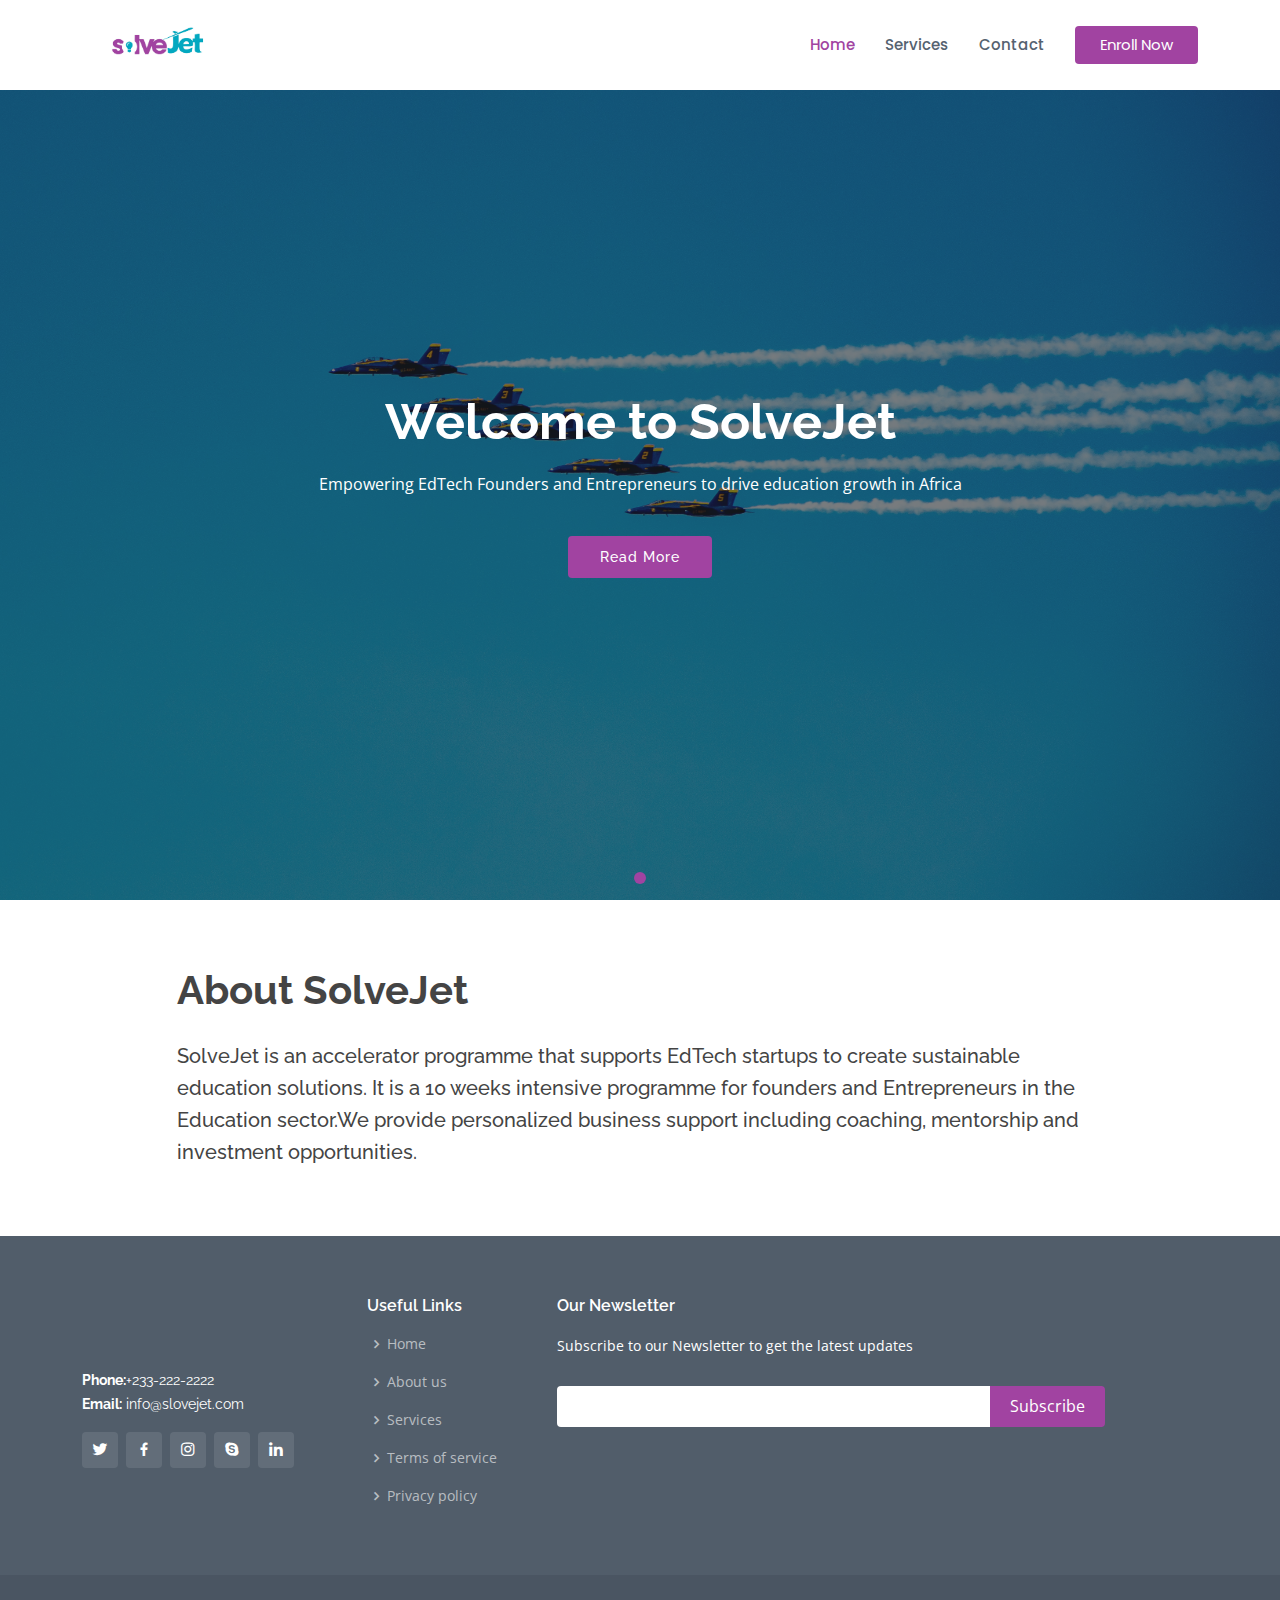
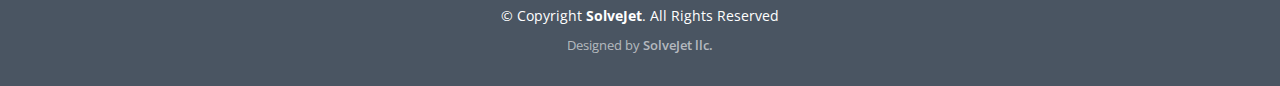
<file: index.html>
<!DOCTYPE html>
<html lang="en">

<head>
  <meta charset="utf-8">
  <meta content="width=device-width, initial-scale=1.0" name="viewport">

  <title>SolveJet - Index</title>
  <meta content="" name="description">
  <meta content="" name="keywords">

  <!-- Favicons -->
  <link href="assets/img/favicon.png" rel="icon">
  <link href="assets/img/apple-touch-icon.png" rel="apple-touch-icon">

  <!-- Google Fonts -->
  <link href="https://fonts.googleapis.com/css?family=Open+Sans:300,300i,400,400i,600,600i,700,700i|Raleway:300,300i,400,400i,500,500i,600,600i,700,700i|Poppins:300,300i,400,400i,500,500i,600,600i,700,700i" rel="stylesheet">

  <!-- Vendor CSS Files -->
  <link href="assets/vendor/animate.css/animate.min.css" rel="stylesheet">
  <link href="assets/vendor/bootstrap/css/bootstrap.min.css" rel="stylesheet">
  <link href="assets/vendor/bootstrap-icons/bootstrap-icons.css" rel="stylesheet">
  <link href="assets/vendor/boxicons/css/boxicons.min.css" rel="stylesheet">
  <link href="assets/vendor/glightbox/css/glightbox.min.css" rel="stylesheet">
  <link href="assets/vendor/remixicon/remixicon.css" rel="stylesheet">
  <link href="assets/vendor/swiper/swiper-bundle.min.css" rel="stylesheet">

  <!-- Template Main CSS File -->
  <link href="assets/css/style.css" rel="stylesheet">

  <!-- =======================================================
  * Template Name: Sailor - v4.7.0
  * Template URL: https://bootstrapmade.com/sailor-free-bootstrap-theme/
  * Author: BootstrapMade.com
  * License: https://bootstrapmade.com/license/
  ======================================================== -->
</head>

<body>

  <!-- ======= Header ======= -->
  <header id="header" class="fixed-top d-flex align-items-center">
    <div class="container d-flex align-items-center">
       <a href="index.html" class="logo me-auto"><img src="assets/img/my logo.png" alt="" class="img-fluid"></a>

      <nav id="navbar" class="navbar">
        <ul>
          <li><a href="index.html" class="active">Home</a></li>
          <li><a href="services.html">Services</a></li>
          <li><a href="contact.html">Contact</a></li>
          <li><a href="index.html" class="getstarted">Enroll Now</a></li>
        </ul>
        <i class="bi bi-list mobile-nav-toggle"></i>
      </nav><!-- .navbar -->

    </div>
  </header><!-- End Header -->

  <!-- ======= Hero Section ======= -->
  <section id="hero">
    <div id="heroCarousel" data-bs-interval="5000" class="carousel slide carousel-fade" data-bs-ride="carousel">

      <ol class="carousel-indicators" id="hero-carousel-indicators"></ol>

      <div class="carousel-inner" role="listbox">

        <!-- Slide 1 -->
        <div class="carousel-item active" style="background-image: url(/assets/img/slide/background.jpg)">
          <div class="carousel-container">
            <div class="container">
              <h2 class="animate__animated animate__fadeInDown">Welcome to <span>SolveJet</span></h2>
              <p class="animate__animated animate__fadeInUp">Empowering EdTech Founders and Entrepreneurs to drive education growth in Africa</p>
              <a href="#about" class="btn-get-started animate__animated animate__fadeInUp scrollto">Read More</a>
            </div>
          </div>
        </div>
      </div>
    </div>
  </section><!-- End Hero -->

  <main id="main">

    <!-- ======= About Section ======= -->
    <section id="about" class="about">
      <div class="container">

        <div class="row flex justify-content-center content">
          <div class="col-lg-10">
            <h2>About SolveJet</h2>
            <h3>SolveJet is an accelerator programme that supports EdTech startups to create sustainable education solutions. It is a 10 weeks intensive programme for founders and Entrepreneurs in the Education sector.We provide personalized business support including coaching, mentorship and investment opportunities.</h3>
          </div>          
        </div>
      </div>
    </section><!-- End About Section -->

  <!-- ======= Footer ======= -->
  <footer id="footer">
    <div class="footer-top">
      <div class="container">
        <div class="row">

          <div class="col-lg-3 col-md-6">
            <div class="footer-info" >   
              <p>
                 <br><br><br>
                <strong>Phone:</strong>+233-222-2222<br>
                <strong>Email:</strong> info@slovejet.com<br>
              </p>
              <div class="social-links mt-3">
                <a href="#" class="twitter"><i class="bx bxl-twitter"></i></a>
                <a href="#" class="facebook"><i class="bx bxl-facebook"></i></a>
                <a href="#" class="instagram"><i class="bx bxl-instagram"></i></a>
                <a href="#" class="google-plus"><i class="bx bxl-skype"></i></a>
                <a href="#" class="linkedin"><i class="bx bxl-linkedin"></i></a>
              </div>
            </div>
          </div>

          <div class="col-lg-2 col-md-6 footer-links">
            <h4>Useful Links</h4>
            <ul>
              <li><i class="bx bx-chevron-right"></i> <a href="#">Home</a></li>
              <li><i class="bx bx-chevron-right"></i> <a href="#">About us</a></li>
              <li><i class="bx bx-chevron-right"></i> <a href="#">Services</a></li>
              <li><i class="bx bx-chevron-right"></i> <a href="#">Terms of service</a></li>
              <li><i class="bx bx-chevron-right"></i> <a href="#">Privacy policy</a></li>
            </ul>
          </div>


          <div class="col-lg-6 col-md-6 footer-newsletter">
            <h4>Our Newsletter</h4>
            <p>Subscribe to our Newsletter to get the latest updates</p>
            <form action="" method="post">
              <input type="email" name="email"><input type="submit" value="Subscribe">
            </form>

          </div>

        </div>
      </div>
    </div>

    <div class="container">
      <div class="copyright">
        &copy; Copyright <strong><span>SolveJet</span></strong>. All Rights Reserved
      </div>
      <div class="credits">
        <!-- All the links in the footer should remain intact. -->
        <!-- You can delete the links only if you purchased the pro version. -->
        <!-- Licensing information: https://bootstrapmade.com/license/ -->
        <!-- Purchase the pro version with working PHP/AJAX contact form: https://bootstrapmade.com/sailor-free-bootstrap-theme/ -->
        Designed by <a href="#">SolveJet llc.</a>
      </div>
    </div>
  </footer><!-- End Footer -->

  <a href="#" class="back-to-top d-flex align-items-center justify-content-center"><i class="bi bi-arrow-up-short"></i></a>

  <!-- Vendor JS Files -->
  <script src="assets/vendor/bootstrap/js/bootstrap.bundle.min.js"></script>
  <script src="assets/vendor/glightbox/js/glightbox.min.js"></script>
  <script src="assets/vendor/isotope-layout/isotope.pkgd.min.js"></script>
  <script src="assets/vendor/swiper/swiper-bundle.min.js"></script>
  <script src="assets/vendor/waypoints/noframework.waypoints.js"></script>
  <script src="assets/vendor/php-email-form/validate.js"></script>

  <!-- Template Main JS File -->
  <script src="assets/js/main.js"></script>

</body>

</html>
</file>
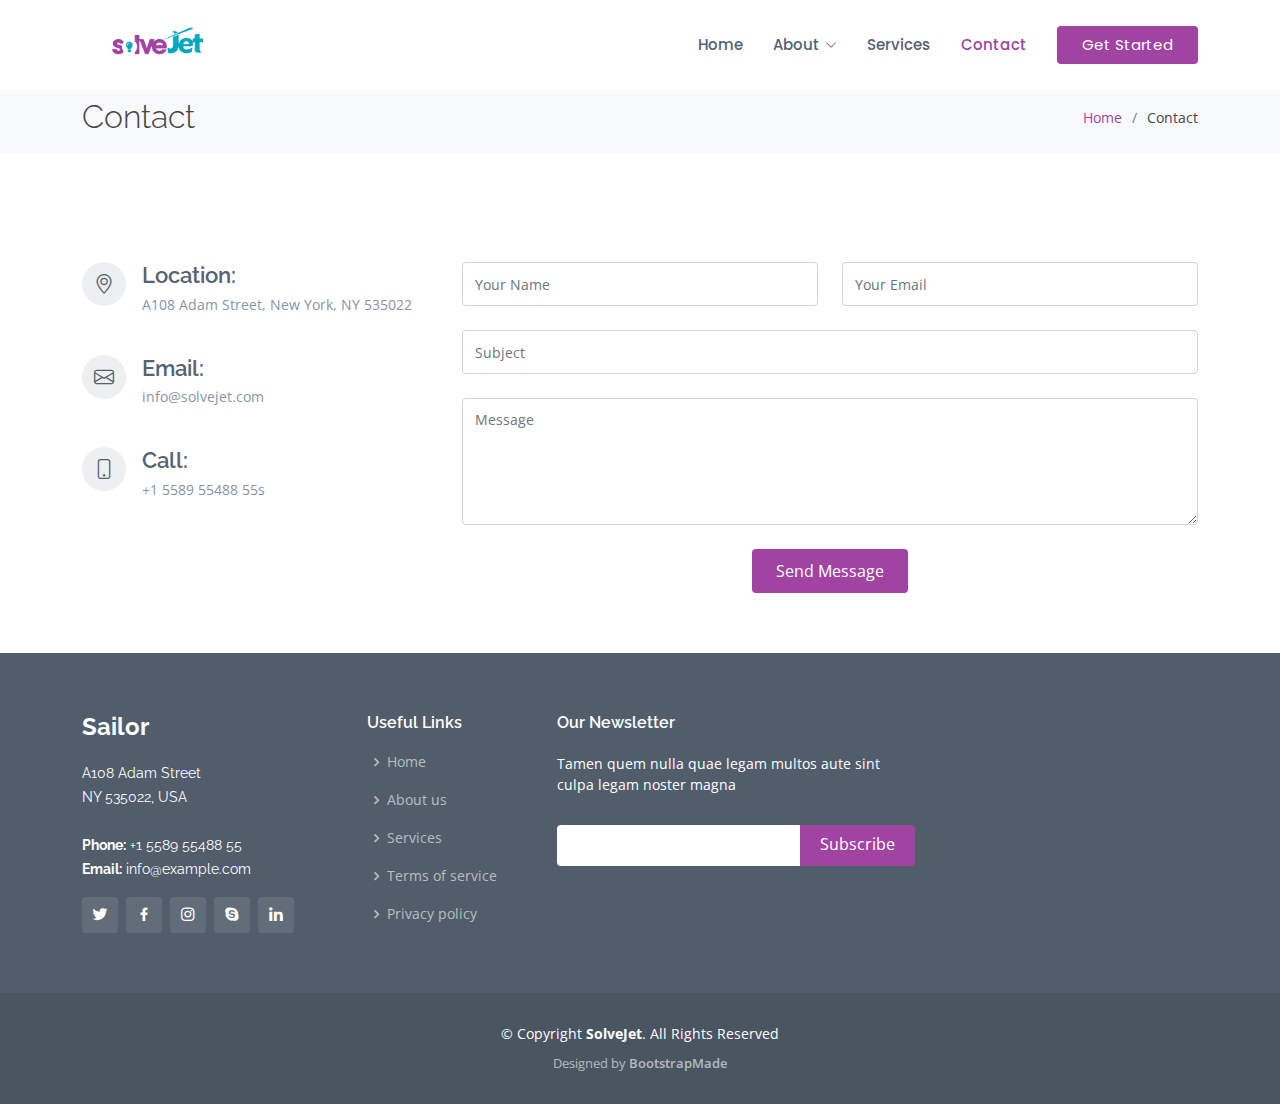
<file: contact.html>
<!DOCTYPE html>
<html lang="en">
	<head>
		<meta charset="utf-8" />
		<meta content="width=device-width, initial-scale=1.0" name="viewport" />

		<title>Contact - Solvejet</title>
		<meta content="" name="description" />
		<meta content="" name="keywords" />

		<!-- Favicons -->
		<link href="assets/img/favicon.png" rel="icon" />
		<link href="assets/img/apple-touch-icon.png" rel="apple-touch-icon" />

		<!-- Google Fonts -->
		<link href="https://fonts.googleapis.com/css?family=Open+Sans:300,300i,400,400i,600,600i,700,700i|Raleway:300,300i,400,400i,500,500i,600,600i,700,700i|Poppins:300,300i,400,400i,500,500i,600,600i,700,700i" rel="stylesheet" />

		<!-- Vendor CSS Files -->
		<link href="assets/vendor/animate.css/animate.min.css" rel="stylesheet" />
		<link href="assets/vendor/bootstrap/css/bootstrap.min.css" rel="stylesheet" />
		<link href="assets/vendor/bootstrap-icons/bootstrap-icons.css" rel="stylesheet" />
		<link href="assets/vendor/boxicons/css/boxicons.min.css" rel="stylesheet" />
		<link href="assets/vendor/glightbox/css/glightbox.min.css" rel="stylesheet" />
		<link href="assets/vendor/remixicon/remixicon.css" rel="stylesheet" />
		<link href="assets/vendor/swiper/swiper-bundle.min.css" rel="stylesheet" />

		<!-- Template Main CSS File -->
		<link href="assets/css/style.css" rel="stylesheet" />

		<!-- =======================================================
  * Template Name: Sailor - v4.7.0
  * Template URL: https://bootstrapmade.com/sailor-free-bootstrap-theme/
  * Author: BootstrapMade.com
  * License: https://bootstrapmade.com/license/
  ======================================================== -->
	</head>

	<body>
		<!-- ======= Header ======= -->
		<header id="header" class="fixed-top d-flex align-items-center">
			<div class="container d-flex align-items-center">
				<a href="index.html" class="logo me-auto"><img src="/assets/img/my logo.png" alt="" class="img-fluid" /></a>

				<nav id="navbar" class="navbar">
					<ul>
						<li><a href="index.html">Home</a></li>

						<li class="dropdown">
							<a href="#"><span>About</span> <i class="bi bi-chevron-down"></i></a>
							<ul>
								<li><a href="about.html">About</a></li>
								<li><a href="team.html">Team</a></li>
							</ul>
						</li>
						<li><a href="services.html">Services</a></li>
						<li><a href="contact.html" class="active">Contact</a></li>
						<li><a href="index.html" class="getstarted">Get Started</a></li>
					</ul>
					<i class="bi bi-list mobile-nav-toggle"></i>
				</nav>
				<!-- .navbar -->
			</div>
		</header>
		<!-- End Header -->

		<main id="main">
			<!-- ======= Breadcrumbs ======= -->
			<section id="breadcrumbs" class="breadcrumbs">
				<div class="container">
					<div class="d-flex justify-content-between align-items-center">
						<h2>Contact</h2>
						<ol>
							<li><a href="index.html">Home</a></li>
							<li>Contact</li>
						</ol>
					</div>
				</div>
			</section>
			<!-- End Breadcrumbs -->

			<!-- ======= Contact Section ======= -->
			<section id="contact" class="contact">
				<div class="container">
					<div class="row mt-5">
						<div class="col-lg-4">
							<div class="info">
								<div class="address">
									<i class="bi bi-geo-alt"></i>
									<h4>Location:</h4>
									<p>A108 Adam Street, New York, NY 535022</p>
								</div>

								<div class="email">
									<i class="bi bi-envelope"></i>
									<h4>Email:</h4>
									<p>info@solvejet.com</p>
								</div>

								<div class="phone">
									<i class="bi bi-phone"></i>
									<h4>Call:</h4>
									<p>+1 5589 55488 55s</p>
								</div>
							</div>
						</div>

						<div class="col-lg-8 mt-5 mt-lg-0">
							<form action="forms/contact.php" method="post" role="form" class="php-email-form">
								<div class="row">
									<div class="col-md-6 form-group">
										<input type="text" name="name" class="form-control" id="name" placeholder="Your Name" required />
									</div>
									<div class="col-md-6 form-group mt-3 mt-md-0">
										<input type="email" class="form-control" name="email" id="email" placeholder="Your Email" required />
									</div>
								</div>
								<div class="form-group mt-3">
									<input type="text" class="form-control" name="subject" id="subject" placeholder="Subject" required />
								</div>
								<div class="form-group mt-3">
									<textarea class="form-control" name="message" rows="5" placeholder="Message" required></textarea>
								</div>
								<div class="my-3">
									<div class="loading">Loading</div>
									<div class="error-message"></div>
									<div class="sent-message">Your message has been sent. Thank you!</div>
								</div>
								<div class="text-center"><button type="submit">Send Message</button></div>
							</form>
						</div>
					</div>
				</div>
			</section>
			<!-- End Contact Section -->
		</main>
		<!-- End #main -->

		<!-- ======= Footer ======= -->
		<footer id="footer">
			<div class="footer-top">
				<div class="container">
					<div class="row">
						<div class="col-lg-3 col-md-6">
							<div class="footer-info">
								<h3>Sailor</h3>
								<p>
									A108 Adam Street <br />
									NY 535022, USA<br /><br />
									<strong>Phone:</strong> +1 5589 55488 55<br />
									<strong>Email:</strong> info@example.com<br />
								</p>
								<div class="social-links mt-3">
									<a href="#" class="twitter"><i class="bx bxl-twitter"></i></a>
									<a href="#" class="facebook"><i class="bx bxl-facebook"></i></a>
									<a href="#" class="instagram"><i class="bx bxl-instagram"></i></a>
									<a href="#" class="google-plus"><i class="bx bxl-skype"></i></a>
									<a href="#" class="linkedin"><i class="bx bxl-linkedin"></i></a>
								</div>
							</div>
						</div>

						<div class="col-lg-2 col-md-6 footer-links">
							<h4>Useful Links</h4>
							<ul>
								<li><i class="bx bx-chevron-right"></i> <a href="#">Home</a></li>
								<li><i class="bx bx-chevron-right"></i> <a href="#">About us</a></li>
								<li><i class="bx bx-chevron-right"></i> <a href="#">Services</a></li>
								<li><i class="bx bx-chevron-right"></i> <a href="#">Terms of service</a></li>
								<li><i class="bx bx-chevron-right"></i> <a href="#">Privacy policy</a></li>
							</ul>
						</div>

						<div class="col-lg-4 col-md-6 footer-newsletter">
							<h4>Our Newsletter</h4>
							<p>Tamen quem nulla quae legam multos aute sint culpa legam noster magna</p>
							<form action="" method="post"><input type="email" name="email" /><input type="submit" value="Subscribe" /></form>
						</div>
					</div>
				</div>
			</div>

			<div class="container">
				<div class="copyright">
					&copy; Copyright <strong><span>SolveJet</span></strong
					>. All Rights Reserved
				</div>
				<div class="credits">
					<!-- All the links in the footer should remain intact. -->
					<!-- You can delete the links only if you purchased the pro version. -->
					<!-- Licensing information: https://bootstrapmade.com/license/ -->
					<!-- Purchase the pro version with working PHP/AJAX contact form: https://bootstrapmade.com/sailor-free-bootstrap-theme/ -->
					Designed by <a href="https://bootstrapmade.com/">BootstrapMade</a>
				</div>
			</div>
		</footer>
		<!-- End Footer -->

		<a href="#" class="back-to-top d-flex align-items-center justify-content-center"><i class="bi bi-arrow-up-short"></i></a>

		<!-- Vendor JS Files -->
		<script src="assets/vendor/bootstrap/js/bootstrap.bundle.min.js"></script>
		<script src="assets/vendor/glightbox/js/glightbox.min.js"></script>
		<script src="assets/vendor/isotope-layout/isotope.pkgd.min.js"></script>
		<script src="assets/vendor/swiper/swiper-bundle.min.js"></script>
		<script src="assets/vendor/waypoints/noframework.waypoints.js"></script>
		<script src="assets/vendor/php-email-form/validate.js"></script>

		<!-- Template Main JS File -->
		<script src="assets/js/main.js"></script>
	</body>
</html>
</file>
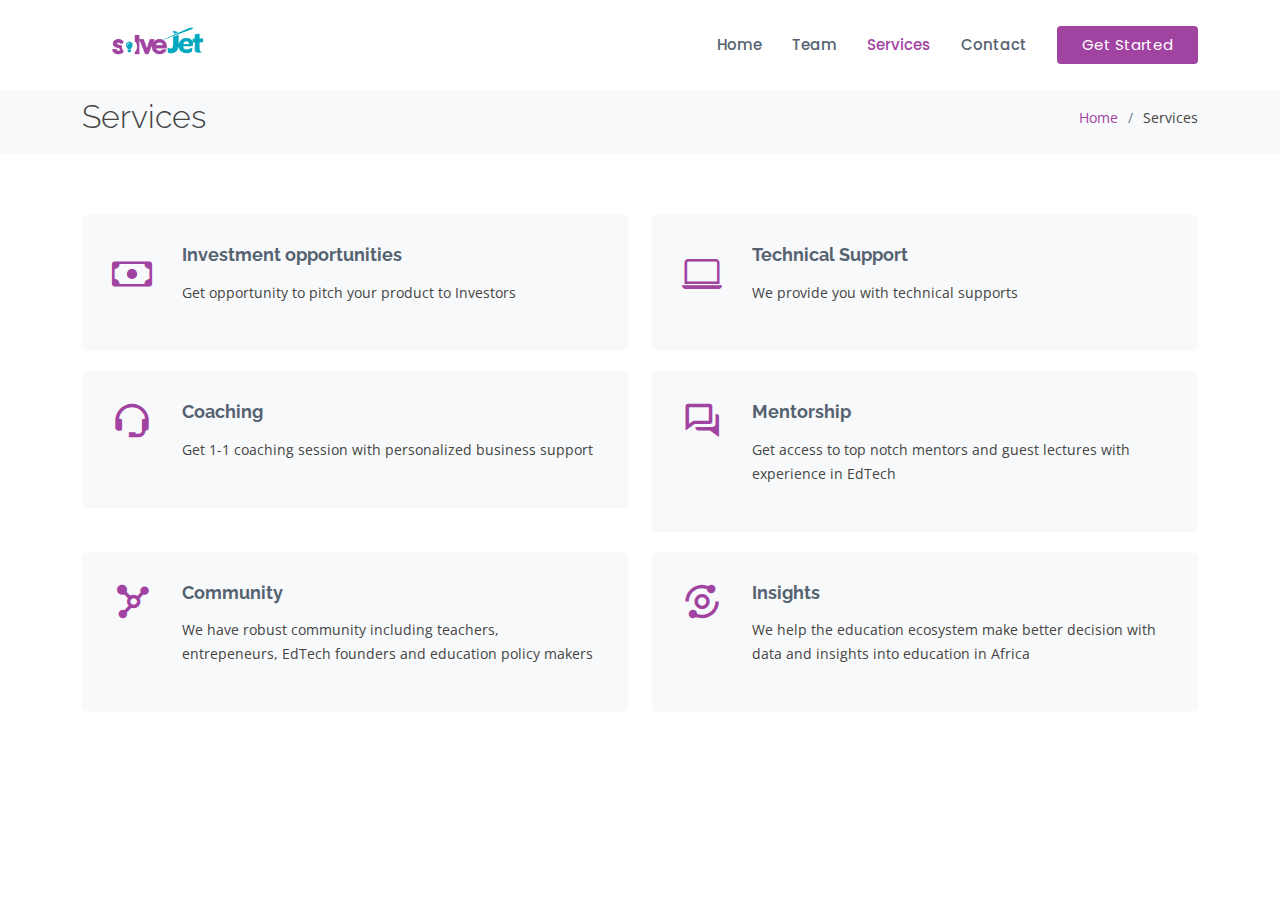
<file: services.html>
<!DOCTYPE html>
<html lang="en">

<head>
  <meta charset="utf-8">
  <meta content="width=device-width, initial-scale=1.0" name="viewport">

  <title>Services - SolveJet</title>
  <meta content="" name="description">
  <meta content="" name="keywords">

  <!-- Favicons -->
  <link href="assets/img/favicon.png" rel="icon">
  <link href="assets/img/apple-touch-icon.png" rel="apple-touch-icon">

  <!-- Google Fonts -->
  <link href="https://fonts.googleapis.com/css?family=Open+Sans:300,300i,400,400i,600,600i,700,700i|Raleway:300,300i,400,400i,500,500i,600,600i,700,700i|Poppins:300,300i,400,400i,500,500i,600,600i,700,700i" rel="stylesheet">

  <!-- Vendor CSS Files -->
  <link href="assets/vendor/animate.css/animate.min.css" rel="stylesheet">
  <link href="assets/vendor/bootstrap/css/bootstrap.min.css" rel="stylesheet">
  <link href="assets/vendor/bootstrap-icons/bootstrap-icons.css" rel="stylesheet">
  <link href="assets/vendor/boxicons/css/boxicons.min.css" rel="stylesheet">
  <link href="assets/vendor/glightbox/css/glightbox.min.css" rel="stylesheet">
  <link href="assets/vendor/remixicon/remixicon.css" rel="stylesheet">
  <link href="assets/vendor/swiper/swiper-bundle.min.css" rel="stylesheet">

  <!-- Template Main CSS File -->
  <link href="assets/css/style.css" rel="stylesheet">

  <!-- =======================================================
  * Template Name: Sailor - v4.7.0
  * Template URL: https://bootstrapmade.com/sailor-free-bootstrap-theme/
  * Author: BootstrapMade.com
  * License: https://bootstrapmade.com/license/
  ======================================================== -->
</head>

<body>

  <!-- ======= Header ======= -->
  <header id="header" class="fixed-top d-flex align-items-center">
    <div class="container d-flex align-items-center">

      
       <a href="index.html" class="logo me-auto"><img src="/assets/img/my logo.png" alt="" class="img-fluid"></a>

      <nav id="navbar" class="navbar">
        <ul>
          <li><a href="index.html">Home</a></li>

            <ul>
              <li><a href="team.html">Team</a></li>
            </ul>
          </li>
          <li><a href="services.html" class="active">Services</a></li>
          <li><a href="contact.html">Contact</a></li>
          <li><a href="index.html" class="getstarted">Get Started</a></li>
        </ul>
        <i class="bi bi-list mobile-nav-toggle"></i>
      </nav><!-- .navbar -->

    </div>
  </header><!-- End Header -->

  <main id="main">

    <!-- ======= Breadcrumbs ======= -->
    <section id="breadcrumbs" class="breadcrumbs">
      <div class="container">

        <div class="d-flex justify-content-between align-items-center">
          <h2>Services</h2>
          <ol>
            <li><a href="index.html">Home</a></li>
            <li>Services</li>
          </ol>
        </div>

      </div>
    </section><!-- End Breadcrumbs -->

    <!-- ======= Services Section ======= -->
    <section id="service" class="services">
      <div class="container">

        <div class="row">
          <div class="col-md-6">
            <div class="icon-box">
              <i class="bi bi-cash"></i>
              <h4><a href="#">Investment opportunities</a></h4>
              <p>Get opportunity to pitch your product to Investors</p>
            </div>
          </div>
          <div class="col-md-6 mt-4 mt-md-0">
            <div class="icon-box">
              <i class="bi bi-laptop"></i>
              <h4><a href="#">Technical Support</a></h4>
              <p>We provide you with technical supports</p>
            </div>
          </div>
          <div class="col-md-6 mt-4 mt-md-0">
            <div class="icon-box">
              <i class="bx bx-support"></i>
              <h4><a href="#">Coaching</a></h4>
              <p>Get 1-1 coaching session with personalized business support</p>
            </div>
          </div>
          <div class="col-md-6 mt-4 mt-md-0">
            <div class="icon-box">
              <i class="bx bx-conversation"></i>
              <h4><a href="#">Mentorship</a></h4>
              <p>Get access to top notch mentors and guest lectures with experience in EdTech</p>
            </div>
          </div>
          <div class="col-md-6 mt-4 mt-md-0">
            <div class="icon-box">
              <i class="bx bxs-network-chart"></i>
              <h4><a href="#">Community</a></h4>
              <p>We have robust community including teachers, entrepeneurs, EdTech founders and education policy makers</p>
            </div>
          </div>
          <div class="col-md-6 mt-4 mt-md-0">
            <div class="icon-box">
              <i class="bx bx-analyse"></i>
              <h4><a href="#"> Insights</a></h4>
              <p>We help the education ecosystem make better decision with data and insights into education in Africa</p>
            </div>
          </div>
        </div>

      </div>
    </section><!-- End Services Section -->

    

  </main><!-- End #main -->


  <a href="#" class="back-to-top d-flex align-items-center justify-content-center"><i class="bi bi-arrow-up-short"></i></a>

  <!-- Vendor JS Files -->
  <script src="assets/vendor/bootstrap/js/bootstrap.bundle.min.js"></script>
  <script src="assets/vendor/glightbox/js/glightbox.min.js"></script>
  <script src="assets/vendor/isotope-layout/isotope.pkgd.min.js"></script>
  <script src="assets/vendor/swiper/swiper-bundle.min.js"></script>
  <script src="assets/vendor/waypoints/noframework.waypoints.js"></script>
  <script src="assets/vendor/php-email-form/validate.js"></script>

  <!-- Template Main JS File -->
  <script src="assets/js/main.js"></script>

</body>

</html>
</file>
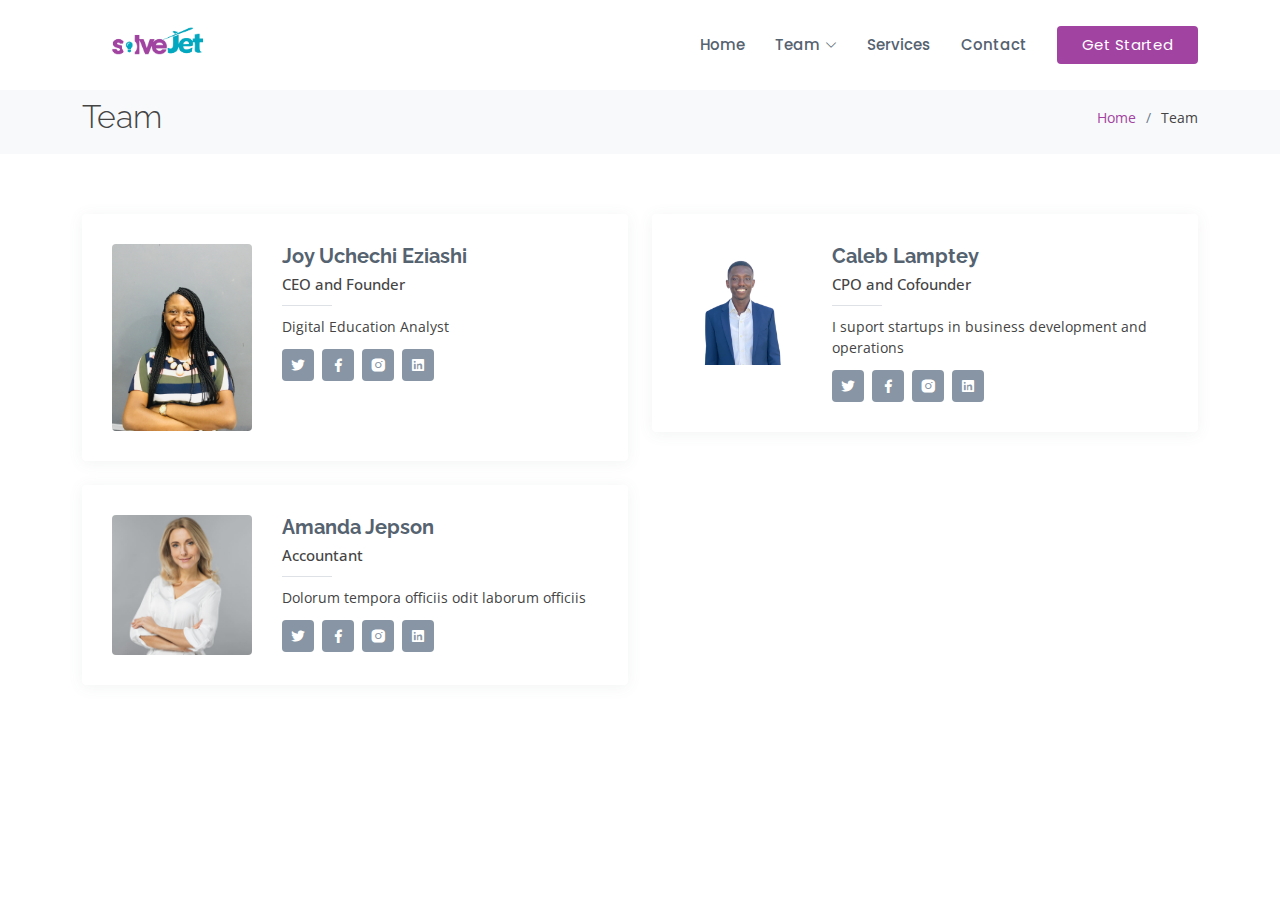
<file: team.html>
<!DOCTYPE html>
<html lang="en">

<head>
  <meta charset="utf-8">
  <meta content="width=device-width, initial-scale=1.0" name="viewport">

  <title>Team - Sailor Bootstrap Template</title>
  <meta content="" name="description">
  <meta content="" name="keywords">

  <!-- Favicons -->
  <link href="assets/img/favicon.png" rel="icon">
  <link href="assets/img/apple-touch-icon.png" rel="apple-touch-icon">

  <!-- Google Fonts -->
  <link href="https://fonts.googleapis.com/css?family=Open+Sans:300,300i,400,400i,600,600i,700,700i|Raleway:300,300i,400,400i,500,500i,600,600i,700,700i|Poppins:300,300i,400,400i,500,500i,600,600i,700,700i" rel="stylesheet">

  <!-- Vendor CSS Files -->
  <link href="assets/vendor/animate.css/animate.min.css" rel="stylesheet">
  <link href="assets/vendor/bootstrap/css/bootstrap.min.css" rel="stylesheet">
  <link href="assets/vendor/bootstrap-icons/bootstrap-icons.css" rel="stylesheet">
  <link href="assets/vendor/boxicons/css/boxicons.min.css" rel="stylesheet">
  <link href="assets/vendor/glightbox/css/glightbox.min.css" rel="stylesheet">
  <link href="assets/vendor/remixicon/remixicon.css" rel="stylesheet">
  <link href="assets/vendor/swiper/swiper-bundle.min.css" rel="stylesheet">

  <!-- Template Main CSS File -->
  <link href="assets/css/style.css" rel="stylesheet">

  <!-- =======================================================
  * Template Name: Sailor - v4.7.0
  * Template URL: https://bootstrapmade.com/sailor-free-bootstrap-theme/
  * Author: BootstrapMade.com
  * License: https://bootstrapmade.com/license/
  ======================================================== -->
</head>

<body>

  <!-- ======= Header ======= -->
  <header id="header" class="fixed-top d-flex align-items-center">
    <div class="container d-flex align-items-center">

    
       <a href="index.html" class="logo me-auto"><img src="/assets/img/my logo.png" alt="" class="img-fluid"></a>

      <nav id="navbar" class="navbar">
        <ul>
          <li><a href="index.html">Home</a></li>

          <li class="dropdown"><a href="#"><span>Team</span> <i class="bi bi-chevron-down"></i></a>
            <ul>
              <li><a href="team.html" >Team</a></li>
            </ul>
          </li>
          <li><a href="services.html">Services</a></li>
          <li><a href="contact.html">Contact</a></li>
          <li><a href="index.html" class="getstarted">Get Started</a></li>
        </ul>
        <i class="bi bi-list mobile-nav-toggle"></i>
      </nav><!-- .navbar -->

    </div>
  </header><!-- End Header -->

  <main id="main">

    <!-- ======= Breadcrumbs ======= -->
    <section id="breadcrumbs" class="breadcrumbs">
      <div class="container">

        <div class="d-flex justify-content-between align-items-center">
          <h2>Team</h2>
          <ol>
            <li><a href="index.html">Home</a></li>
            <li>Team</li>
          </ol>
        </div>

      </div>
    </section><!-- End Breadcrumbs -->

    <!-- ======= Team Section ======= -->
    <section id="team" class="team ">
      <div class="container">

        <div class="row">

          <div class="col-lg-6">
            <div class="member d-flex align-items-start">
              <div class="pic"><img src="/assets/img/team/Joy.jpg" class="img-fluid" alt=""></div>
              <div class="member-info">
                <h4>Joy Uchechi Eziashi</h4>
                <span>CEO and Founder</span>
                <p>Digital Education Analyst</p>
                <div class="social">
                  <a href=""><i class="ri-twitter-fill"></i></a>
                  <a href=""><i class="ri-facebook-fill"></i></a>
                  <a href=""><i class="ri-instagram-fill"></i></a>
                  <a href=""> <i class="ri-linkedin-box-fill"></i> </a>
                </div>
              </div>
            </div>
          </div>

          <div class="col-lg-6 mt-4 mt-lg-0">
            <div class="member d-flex align-items-start">
              <div class="pic"><img src="/assets/img/team/Caleb.jpg" class="img-fluid" alt=""></div>
              <div class="member-info">
                <h4>Caleb Lamptey</h4>
                <span> CPO and Cofounder</span>
                <p>I suport startups in business development and operations</p>
                <div class="social">
                  <a href=""><i class="ri-twitter-fill"></i></a>
                  <a href=""><i class="ri-facebook-fill"></i></a>
                  <a href=""><i class="ri-instagram-fill"></i></a>
                  <a href=""> <i class="ri-linkedin-box-fill"></i> </a>
                </div>
              </div>
            </div>
          </div>

         

          <div class="col-lg-6 mt-4">
            <div class="member d-flex align-items-start">
              <div class="pic"><img src="assets/img/team/team-4.jpg" class="img-fluid" alt=""></div>
              <div class="member-info">
                <h4>Amanda Jepson</h4>
                <span>Accountant</span>
                <p>Dolorum tempora officiis odit laborum officiis</p>
                <div class="social">
                  <a href=""><i class="ri-twitter-fill"></i></a>
                  <a href=""><i class="ri-facebook-fill"></i></a>
                  <a href=""><i class="ri-instagram-fill"></i></a>
                  <a href=""> <i class="ri-linkedin-box-fill"></i> </a>
                </div>
              </div>
            </div>
          </div>

        </div>

      </div>
    </section><!-- End Team Section -->

  </main><!-- End #main --> 

  <a href="#" class="back-to-top d-flex align-items-center justify-content-center"><i class="bi bi-arrow-up-short"></i></a>

  <!-- Vendor JS Files -->
  <script src="assets/vendor/bootstrap/js/bootstrap.bundle.min.js"></script>
  <script src="assets/vendor/glightbox/js/glightbox.min.js"></script>
  <script src="assets/vendor/isotope-layout/isotope.pkgd.min.js"></script>
  <script src="assets/vendor/swiper/swiper-bundle.min.js"></script>
  <script src="assets/vendor/waypoints/noframework.waypoints.js"></script>
  <script src="assets/vendor/php-email-form/validate.js"></script>

  <!-- Template Main JS File -->
  <script src="assets/js/main.js"></script>

</body>

</html>
</file>
<file: assets/css/style.css>
/**
* Template Name: Sailor - v4.7.0
* Template URL: https://bootstrapmade.com/sailor-free-bootstrap-theme/
* Author: BootstrapMade.com
* License: https://bootstrapmade.com/license/
*/

/*--------------------------------------------------------------
# General
--------------------------------------------------------------*/
body {
  font-family: "Open Sans", sans-serif;
  color: #444444;
}

a {
  text-decoration: none;
  color: #A143A1;
}

a:hover {
  color: #A143A1;
  text-decoration: none;
}

h1, h2, h3, h4, h5, h6 {
  font-family: "Raleway", sans-serif;
}

/*--------------------------------------------------------------
# Back to top button
--------------------------------------------------------------*/
.back-to-top {
  position: fixed;
  visibility: hidden;
  opacity: 0;
  right: 15px;
  bottom: 15px;
  z-index: 996;
  background: #A143A1;
  width: 40px;
  height: 40px;
  border-radius: 4px;
  transition: all 0.4s;
}
.back-to-top i {
  font-size: 28px;
  color: #fff;
  line-height: 0;
}
.back-to-top:hover {
  background: #A143A1;
  color: #fff;
}
.back-to-top.active {
  visibility: visible;
  opacity: 1;
}

/*--------------------------------------------------------------
# Header
--------------------------------------------------------------*/
#header {
  background: white;
  transition: all 0.5s;
  z-index: 997;
  padding: 20px 0;
}
#header.header-scrolled {
  box-shadow: 0px 2px 15px rgba(0, 0, 0, 0.1);
  padding: 12px 0;
}
#header.header-inner-pages {
  box-shadow: 0px 2px 15px rgba(0, 0, 0, 0.1);
}
#header .logo {
  font-size: 28px;
  margin: 0;
  padding: 0;
  line-height: 1;
  font-weight: 700;
  text-transform: uppercase;
}
#header .logo a {
  color: #556270;
}
#header .logo img {
  max-height: 50px;
}

/*--------------------------------------------------------------
# Navigation Menu
--------------------------------------------------------------*/
/**
* Desktop Navigation 
*/
.navbar {
  padding: 0;
}
.navbar ul {
  margin: 0;
  padding: 0;
  display: flex;
  list-style: none;
  align-items: center;
}
.navbar li {
  position: relative;
}
.navbar a, .navbar a:focus {
  display: flex;
  align-items: center;
  justify-content: space-between;
  padding: 10px 0 10px 30px;
  font-family: "Poppins", sans-serif;
  font-size: 15px;
  font-weight: 500;
  color: #556270;
  white-space: nowrap;
  transition: 0.3s;
}
.navbar a i, .navbar a:focus i {
  font-size: 12px;
  line-height: 0;
  margin-left: 5px;
}
.navbar a:hover, .navbar .active, .navbar .active:focus, .navbar li:hover > a {
  color: #A143A1;
}
.navbar .getstarted, .navbar .getstarted:focus {
  background: #A143A1;
  padding: 8px 25px;
  margin-left: 30px;
  border-radius: 4px;
  font-weight: 400;
  color: #fff;
}
.navbar .getstarted:hover, .navbar .getstarted:focus:hover {
  color: #fff;
  background: #A143A1;
}
.navbar .dropdown ul {
  display: block;
  position: absolute;
  left: 14px;
  top: calc(100% + 30px);
  margin: 0;
  padding: 10px 0;
  z-index: 99;
  opacity: 0;
  visibility: hidden;
  background: #fff;
  box-shadow: 0px 0px 30px rgba(127, 137, 161, 0.25);
  transition: 0.3s;
}
.navbar .dropdown ul li {
  min-width: 200px;
}
.navbar .dropdown ul a {
  padding: 10px 20px;
  font-size: 15px;
  text-transform: none;
  font-weight: 400;
}
.navbar .dropdown ul a i {
  font-size: 12px;
}
.navbar .dropdown ul a:hover, .navbar .dropdown ul .active:hover, .navbar .dropdown ul li:hover > a {
  color: #A143A1;
}
.navbar .dropdown:hover > ul {
  opacity: 1;
  top: 100%;
  visibility: visible;
}
.navbar .dropdown .dropdown ul {
  top: 0;
  left: calc(100% - 30px);
  visibility: hidden;
}
.navbar .dropdown .dropdown:hover > ul {
  opacity: 1;
  top: 0;
  left: 100%;
  visibility: visible;
}
@media (max-width: 1366px) {
  .navbar .dropdown .dropdown ul {
    left: -90%;
  }
  .navbar .dropdown .dropdown:hover > ul {
    left: -100%;
  }
}

/**
* Mobile Navigation 
*/
.mobile-nav-toggle {
  color: #556270;
  font-size: 28px;
  cursor: pointer;
  display: none;
  line-height: 0;
  transition: 0.5s;
}
.mobile-nav-toggle.bi-x {
  color: #fff;
}

@media (max-width: 991px) {
  .mobile-nav-toggle {
    display: block;
  }

  .navbar ul {
    display: none;
  }
}
.navbar-mobile {
  position: fixed;
  overflow: hidden;
  top: 0;
  right: 0;
  left: 0;
  bottom: 0;
  background: rgba(63, 73, 83, 0.9);
  transition: 0.3s;
  z-index: 999;
}
.navbar-mobile .mobile-nav-toggle {
  position: absolute;
  top: 15px;
  right: 15px;
}
.navbar-mobile ul {
  display: block;
  position: absolute;
  top: 55px;
  right: 15px;
  bottom: 15px;
  left: 15px;
  padding: 10px 0;
  background-color: #fff;
  overflow-y: auto;
  transition: 0.3s;
}
.navbar-mobile a, .navbar-mobile a:focus {
  padding: 10px 20px;
  font-size: 15px;
  color: #556270;
}
.navbar-mobile a:hover, .navbar-mobile .active, .navbar-mobile li:hover > a {
  color: #A143A1;
}
.navbar-mobile .getstarted, .navbar-mobile .getstarted:focus {
  margin: 15px;
}
.navbar-mobile .dropdown ul {
  position: static;
  display: none;
  margin: 10px 20px;
  padding: 10px 0;
  z-index: 99;
  opacity: 1;
  visibility: visible;
  background: #fff;
  box-shadow: 0px 0px 30px rgba(127, 137, 161, 0.25);
}
.navbar-mobile .dropdown ul li {
  min-width: 200px;
}
.navbar-mobile .dropdown ul a {
  padding: 10px 20px;
}
.navbar-mobile .dropdown ul a i {
  font-size: 12px;
}
.navbar-mobile .dropdown ul a:hover, .navbar-mobile .dropdown ul .active:hover, .navbar-mobile .dropdown ul li:hover > a {
  color: #A143A1;
}
.navbar-mobile .dropdown > .dropdown-active {
  display: block;
}

/*--------------------------------------------------------------
# Hero Section
--------------------------------------------------------------*/
#hero {
  width: 100%;
  height: 100vh;
  background-color: rgba(63, 73, 83, 0.8);
  overflow: hidden;
  position: relative;
}
#hero .carousel, #hero .carousel-inner, #hero .carousel-item, #hero .carousel-item::before {
  position: absolute;
  top: 0;
  right: 0;
  left: 0;
  bottom: 0;
}
#hero .carousel-item {
  background-size: cover;
  background-position: center;
  background-repeat: no-repeat;
}
#hero .carousel-item::before {
  content: "";
  background-color: rgba(30, 35, 40, 0.6);
}
#hero .carousel-container {
  display: flex;
  justify-content: center;
  align-items: center;
  position: absolute;
  bottom: 0;
  top: 70px;
  left: 50px;
  right: 50px;
}
#hero .container {
  text-align: center;
}
#hero h2 {
  color: #fff;
  margin-bottom: 20px;
  font-size: 50px;
  font-weight: 700;
}
#hero p {
  -webkit-animation-delay: 0.4s;
  animation-delay: 0.4s;
  margin: 0 auto 40px auto;
  color: #fff;
}
#hero .carousel-inner .carousel-item {
  transition-property: opacity;
  background-position: center top;
}
#hero .carousel-inner .carousel-item,
#hero .carousel-inner .active.carousel-item-start,
#hero .carousel-inner .active.carousel-item-end {
  opacity: 0;
}
#hero .carousel-inner .active,
#hero .carousel-inner .carousel-item-next.carousel-item-start,
#hero .carousel-inner .carousel-item-prev.carousel-item-end {
  opacity: 1;
  transition: 0.5s;
}
#hero .carousel-inner .carousel-item-next,
#hero .carousel-inner .carousel-item-prev,
#hero .carousel-inner .active.carousel-item-start,
#hero .carousel-inner .active.carousel-item-end {
  left: 0;
  transform: translate3d(0, 0, 0);
}
#hero .carousel-control-next-icon, #hero .carousel-control-prev-icon {
  background: none;
  font-size: 30px;
  line-height: 0;
  width: auto;
  height: auto;
  background: rgba(255, 255, 255, 0.2);
  border-radius: 50px;
  transition: 0.3s;
  color: rgba(255, 255, 255, 0.5);
  width: 54px;
  height: 54px;
  display: flex;
  align-items: center;
  justify-content: center;
}
#hero .carousel-control-next-icon:hover, #hero .carousel-control-prev-icon:hover {
  background: rgba(255, 255, 255, 0.3);
  color: rgba(255, 255, 255, 0.8);
}
#hero .carousel-indicators li {
  cursor: pointer;
  background: #fff;
  overflow: hidden;
  border: 0;
  width: 12px;
  height: 12px;
  border-radius: 50px;
  opacity: 0.6;
  transition: 0.3s;
}
#hero .carousel-indicators li.active {
  opacity: 1;
  background: #A143A1;
}
#hero .btn-get-started {
  font-family: "Raleway", sans-serif;
  font-weight: 500;
  font-size: 14px;
  letter-spacing: 1px;
  display: inline-block;
  padding: 14px 32px;
  border-radius: 4px;
  transition: 0.5s;
  line-height: 1;
  color: #fff;
  -webkit-animation-delay: 0.8s;
  animation-delay: 0.8s;
  background: #A143A1;
}
#hero .btn-get-started:hover {
  background: #A143A1;
}
@media (max-width: 992px) {
  #hero {
    height: 100vh;
  }
  #hero .carousel-container {
    top: 8px;
  }
}
@media (max-width: 768px) {
  #hero h2 {
    font-size: 28px;
  }
}
@media (min-width: 1024px) {
  #hero .carousel-control-prev, #hero .carousel-control-next {
    width: 5%;
  }
}
@media (max-height: 500px) {
  #hero {
    height: 120vh;
  }
}

/*--------------------------------------------------------------
# Sections General
--------------------------------------------------------------*/
section {
  padding: 60px 0;
  overflow: hidden;
}

.section-bg, .services .icon-box {
  background-color: #f8f9fa;
}

.section-title {
  padding-bottom: 40px;
}
.section-title h2 {
  font-size: 14px;
  font-weight: 500;
  padding: 0;
  line-height: 1px;
  margin: 0 0 5px 0;
  letter-spacing: 2px;
  text-transform: uppercase;
  color: #aaaaaa;
  font-family: "Poppins", sans-serif;
}
.section-title h2::after {
  content: "";
  width: 120px;
  height: 1px;
  display: inline-block;
  background: #e6636a;
  margin: 4px 10px;
}
.section-title p {
  margin: 0;
  margin: 0;
  font-size: 36px;
  font-weight: 700;
  text-transform: uppercase;
  font-family: "Poppins", sans-serif;
  color: #556270;
}

/*--------------------------------------------------------------
# Breadcrumbs
--------------------------------------------------------------*/
.breadcrumbs {
  padding: 18px 0;
  background: #f8f9fa;
  min-height: 40px;
  margin-top: 80px;
}
.breadcrumbs h2 {
  font-size: 32px;
  font-weight: 300;
  margin: 0;
}
.breadcrumbs ol {
  display: flex;
  flex-wrap: wrap;
  list-style: none;
  padding: 0;
  margin: 0;
  font-size: 14px;
}
.breadcrumbs ol li + li {
  padding-left: 10px;
}
.breadcrumbs ol li + li::before {
  display: inline-block;
  padding-right: 10px;
  color: #6b7b8d;
  content: "/";
}
@media (max-width: 992px) {
  .breadcrumbs {
    margin-top: 58px;
  }
  .breadcrumbs .d-flex {
    display: block !important;
  }
  .breadcrumbs h2 {
    margin-bottom: 10px;
  }
  .breadcrumbs ol {
    display: block;
  }
  .breadcrumbs ol li {
    display: inline-block;
  }
}

/*--------------------------------------------------------------
# About
--------------------------------------------------------------*/
.about .content h2 {
  font-weight: 700;
  font-size: 40px;
  line-height: 60px;
  margin-bottom: 20px;
  text-transform: none;
}
.about .content h3 {
  font-weight: 500;
  line-height: 32px;
  font-size: 20px;
}
.about .content ul {
  list-style: none;
  padding: 0;
}
.about .content ul li {
  padding: 10px 0 0 28px;
  position: relative;
}
.about .content ul i {
  left: 0;
  top: 7px;
  position: absolute;
  font-size: 20px;
  color: #A143A1;
}
.about .content p:last-child {
  margin-bottom: 0;
}


/*--------------------------------------------------------------
# Services
--------------------------------------------------------------*/
.services .icon-box {
  margin-bottom: 20px;
  padding: 30px;
  border-radius: 6px;
}
.services .icon-box i {
  float: left;
  color: #A143A1;
  font-size: 40px;
}
.services .icon-box h4 {
  margin-left: 70px;
  font-weight: 700;
  margin-bottom: 15px;
  font-size: 18px;
}
.services .icon-box h4 a {
  color: #556270;
  transition: 0.3s;
}
.services .icon-box p {
  margin-left: 70px;
  line-height: 24px;
  font-size: 14px;
}
.services .icon-box:hover h4 a {
  color: #A143A1;
}




/*--------------------------------------------------------------
# Our Team
--------------------------------------------------------------*/
.team .member {
  position: relative;
  box-shadow: 0px 2px 15px rgba(85, 98, 112, 0.08);
  padding: 30px;
  border-radius: 4px;
  background: white;
}
.team .member .pic {
  overflow: hidden;
  width: 140px;
  border-radius: 4px;
}
.team .member .pic img {
  transition: ease-in-out 0.3s;
}
.team .member:hover img {
  transform: scale(1.1);
}
.team .member .member-info {
  padding-left: 30px;
}
.team .member h4 {
  font-weight: 700;
  margin-bottom: 5px;
  font-size: 20px;
  color: #556270;
}
.team .member span {
  display: block;
  font-size: 15px;
  padding-bottom: 10px;
  position: relative;
  font-weight: 500;
}
.team .member span::after {
  content: "";
  position: absolute;
  display: block;
  width: 50px;
  height: 1px;
  background: #dee2e6;
  bottom: 0;
  left: 0;
}
.team .member p {
  margin: 10px 0 0 0;
  font-size: 14px;
}
.team .member .social {
  margin-top: 12px;
  display: flex;
  align-items: center;
  justify-content: flex-start;
}
.team .member .social a {
  transition: ease-in-out 0.3s;
  display: flex;
  align-items: center;
  justify-content: center;
  border-radius: 4px;
  width: 32px;
  height: 32px;
  background: #8795a4;
}
.team .member .social a i {
  color: #fff;
  font-size: 16px;
  margin: 0 2px;
}
.team .member .social a:hover {
  background: #A143A1;
}
.team .member .social a + a {
  margin-left: 8px;
}

/*--------------------------------------------------------------
# Our Skills
--------------------------------------------------------------*/
.skills .progress {
  height: 60px;
  display: block;
  background: none;
  border-radius: 0;
}
.skills .progress .skill {
  padding: 10px 0;
  margin: 0;
  text-transform: uppercase;
  display: block;
  font-weight: 600;
  font-family: "Poppins", sans-serif;
  color: #556270;
}
.skills .progress .skill .val {
  float: right;
  font-style: normal;
}
.skills .progress-bar-wrap {
  background: #edeff1;
}
.skills .progress-bar {
  width: 1px;
  height: 10px;
  transition: 0.9s;
  background-color: #6b7b8d;
}





/*--------------------------------------------------------------
# Contact
--------------------------------------------------------------*/
.contact .info {
  width: 100%;
  background: #fff;
}
.contact .info i {
  font-size: 20px;
  color: #556270;
  float: left;
  width: 44px;
  height: 44px;
  background: #edeff1;
  display: flex;
  justify-content: center;
  align-items: center;
  border-radius: 50px;
  transition: all 0.3s ease-in-out;
}
.contact .info h4 {
  padding: 0 0 0 60px;
  font-size: 22px;
  font-weight: 600;
  margin-bottom: 5px;
  color: #556270;
}
.contact .info p {
  padding: 0 0 0 60px;
  margin-bottom: 0;
  font-size: 14px;
  color: #8795a4;
}
.contact .info .email, .contact .info .phone {
  margin-top: 40px;
}
.contact .info .email:hover i, .contact .info .address:hover i, .contact .info .phone:hover i {
  background: #556270;
  color: #fff;
}
.contact .php-email-form {
  width: 100%;
  background: #fff;
}
.contact .php-email-form .form-group {
  padding-bottom: 8px;
}
.contact .php-email-form .error-message {
  display: none;
  color: #fff;
  background: #A143A1;
  text-align: left;
  padding: 15px;
  font-weight: 600;
}
.contact .php-email-form .error-message br + br {
  margin-top: 25px;
}
.contact .php-email-form .sent-message {
  display: none;
  color: #fff;
  background: #18d26e;
  text-align: center;
  padding: 15px;
  font-weight: 600;
}
.contact .php-email-form .loading {
  display: none;
  background: #fff;
  text-align: center;
  padding: 15px;
}
.contact .php-email-form .loading:before {
  content: "";
  display: inline-block;
  border-radius: 50%;
  width: 24px;
  height: 24px;
  margin: 0 10px -6px 0;
  border: 3px solid #18d26e;
  border-top-color: #eee;
  -webkit-animation: animate-loading 1s linear infinite;
  animation: animate-loading 1s linear infinite;
}
.contact .php-email-form input, .contact .php-email-form textarea {
  border-radius: 0;
  box-shadow: none;
  font-size: 14px;
  border-radius: 4px;
}
.contact .php-email-form input:focus, .contact .php-email-form textarea:focus {
  border-color: #A143A1;
}
.contact .php-email-form input {
  height: 44px;
}
.contact .php-email-form textarea {
  padding: 10px 12px;
}
.contact .php-email-form button[type=submit] {
  background: #A143A1;
  border: 0;
  padding: 10px 24px;
  color: #fff;
  transition: 0.4s;
  border-radius: 4px;
}
.contact .php-email-form button[type=submit]:hover {
  background: #A143A1;
}
@-webkit-keyframes animate-loading {
  0% {
    transform: rotate(0deg);
  }
  100% {
    transform: rotate(360deg);
  }
}
@keyframes animate-loading {
  0% {
    transform: rotate(0deg);
  }
  100% {
    transform: rotate(360deg);
  }
}


/*--------------------------------------------------------------
# Footer
--------------------------------------------------------------*/
#footer {
  background: #4a5562;
  padding: 0 0 30px 0;
  color: #fff;
  font-size: 14px;
}
#footer .footer-top {
  background: #515d6a;
  padding: 60px 0 30px 0;
}
#footer .footer-top .footer-info {
  margin-bottom: 30px;
}
#footer .footer-top .footer-info h3 {
  font-size: 24px;
  margin: 0 0 20px 0;
  padding: 2px 0 2px 0;
  line-height: 1;
  font-weight: 700;
}
#footer .footer-top .footer-info p {
  font-size: 14px;
  line-height: 24px;
  margin-bottom: 0;
  font-family: "Raleway", sans-serif;
  color: #fff;
}
#footer .footer-top .social-links a {
  font-size: 18px;
  display: inline-block;
  background: rgba(255, 255, 255, 0.1);
  color: #fff;
  line-height: 1;
  padding: 8px 0;
  margin-right: 4px;
  border-radius: 4px;
  text-align: center;
  width: 36px;
  height: 36px;
  transition: 0.3s;
}
#footer .footer-top .social-links a:hover {
  background: #A143A1;
  color: #fff;
  text-decoration: none;
}
#footer .footer-top h4 {
  font-size: 16px;
  font-weight: 600;
  color: #fff;
  position: relative;
  padding-bottom: 12px;
}
#footer .footer-top .footer-links {
  margin-bottom: 30px;
}
#footer .footer-top .footer-links ul {
  list-style: none;
  padding: 0;
  margin: 0;
}
#footer .footer-top .footer-links ul i {
  padding-right: 2px;
  color: rgba(255, 255, 255, 0.6);
  font-size: 18px;
  line-height: 1;
}
#footer .footer-top .footer-links ul li {
  padding: 10px 0;
  display: flex;
  align-items: center;
}
#footer .footer-top .footer-links ul li:first-child {
  padding-top: 0;
}
#footer .footer-top .footer-links ul a {
  color: rgba(255, 255, 255, 0.6);
  transition: 0.3s;
  display: inline-block;
  line-height: 1;
}
#footer .footer-top .footer-links ul a:hover {
  color: white;
}
#footer .footer-top .footer-newsletter form {
  margin-top: 30px;
  background: #fff;
  padding: 6px 10px;
  position: relative;
  border-radius: 4px;
}
#footer .footer-top .footer-newsletter form input[type=email] {
  border: 0;
  padding: 4px;
  width: calc(100% - 110px);
}
#footer .footer-top .footer-newsletter form input[type=submit] {
  position: absolute;
  top: 0;
  right: -2px;
  bottom: 0;
  border: 0;
  background: none;
  font-size: 16px;
  padding: 0 20px 2px 20px;
  background: #A143A1;
  color: #fff;
  transition: 0.3s;
  border-radius: 0 4px 4px 0;
}
#footer .footer-top .footer-newsletter form input[type=submit]:hover {
  background: #A143A1;
}
#footer .copyright {
  text-align: center;
  padding-top: 30px;
}
#footer .credits {
  padding-top: 10px;
  text-align: center;
  font-size: 13px;
  color: rgba(255, 255, 255, 0.6);
}
#footer .credits a {
  color: rgba(255, 255, 255, 0.6);
  transition: 0.3s;
  font-weight: 600;
}
#footer .credits a:hover {
  color: white;
}
</file>
